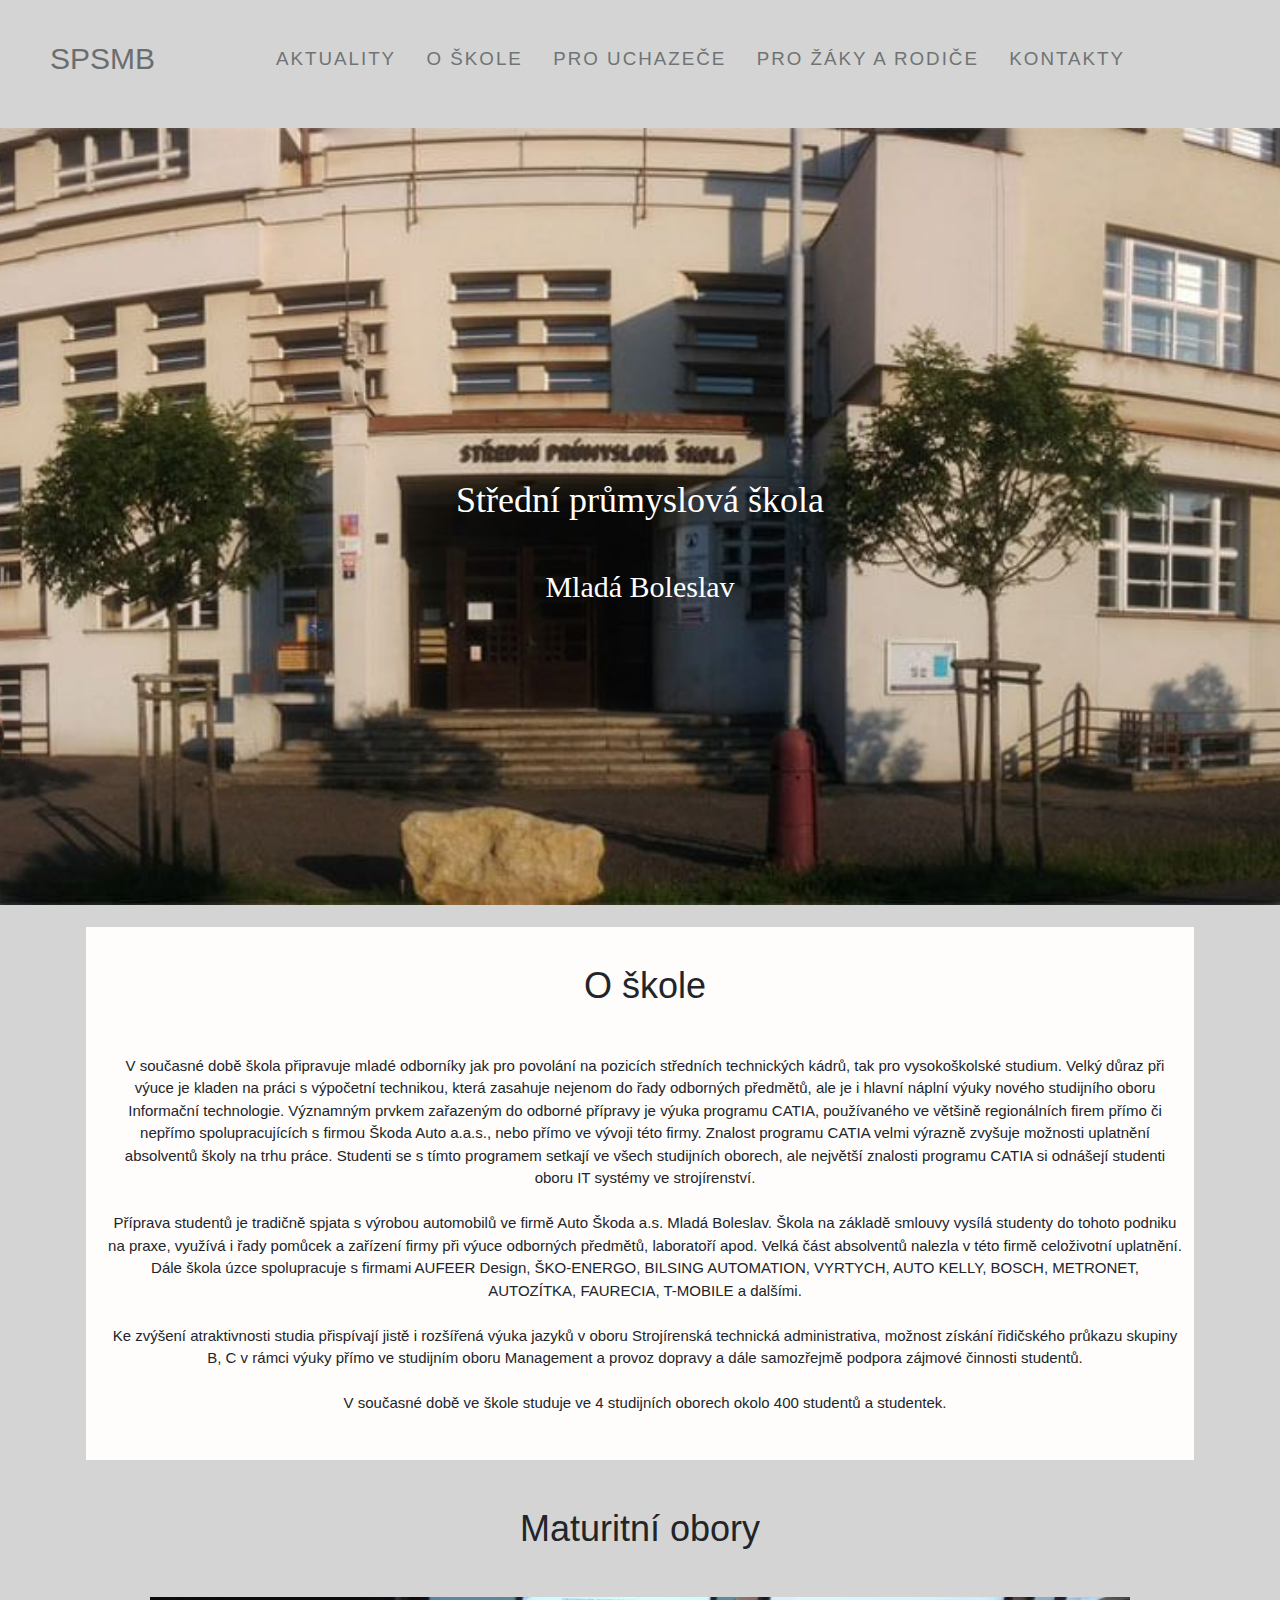
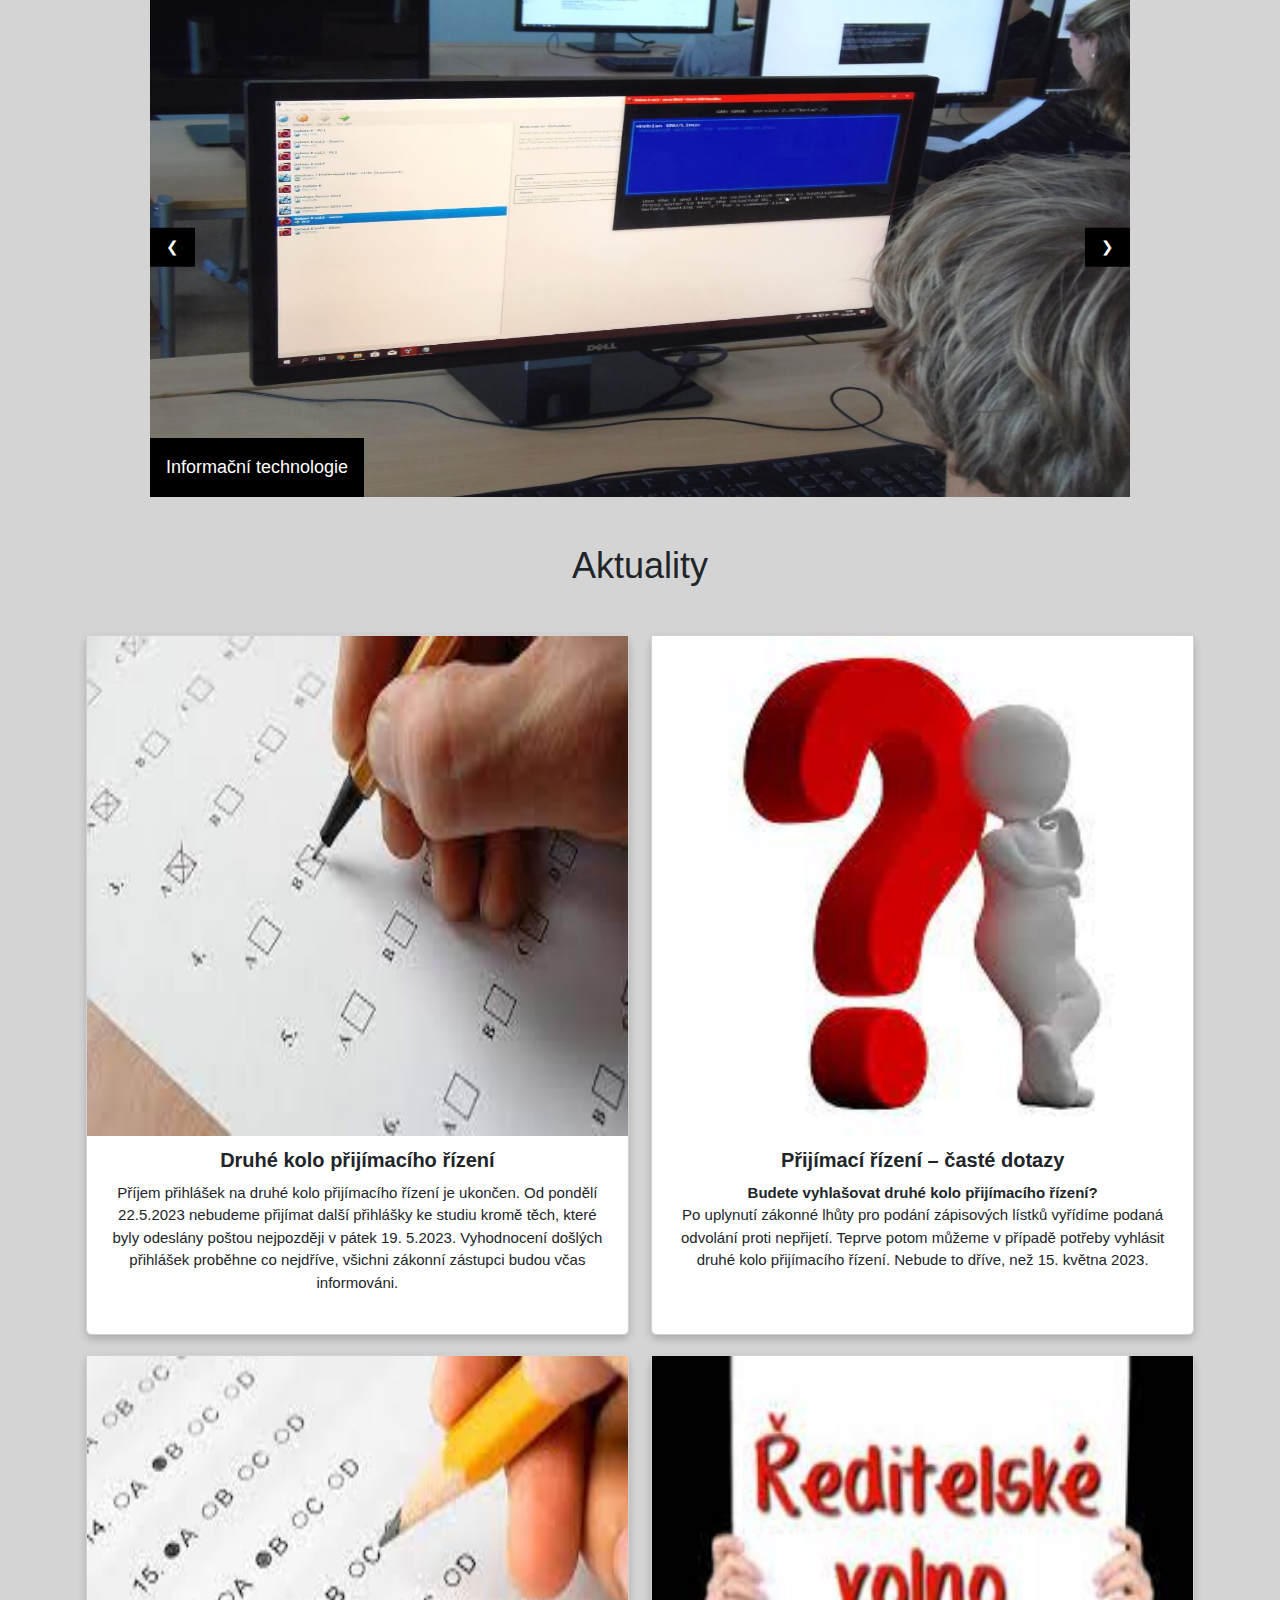
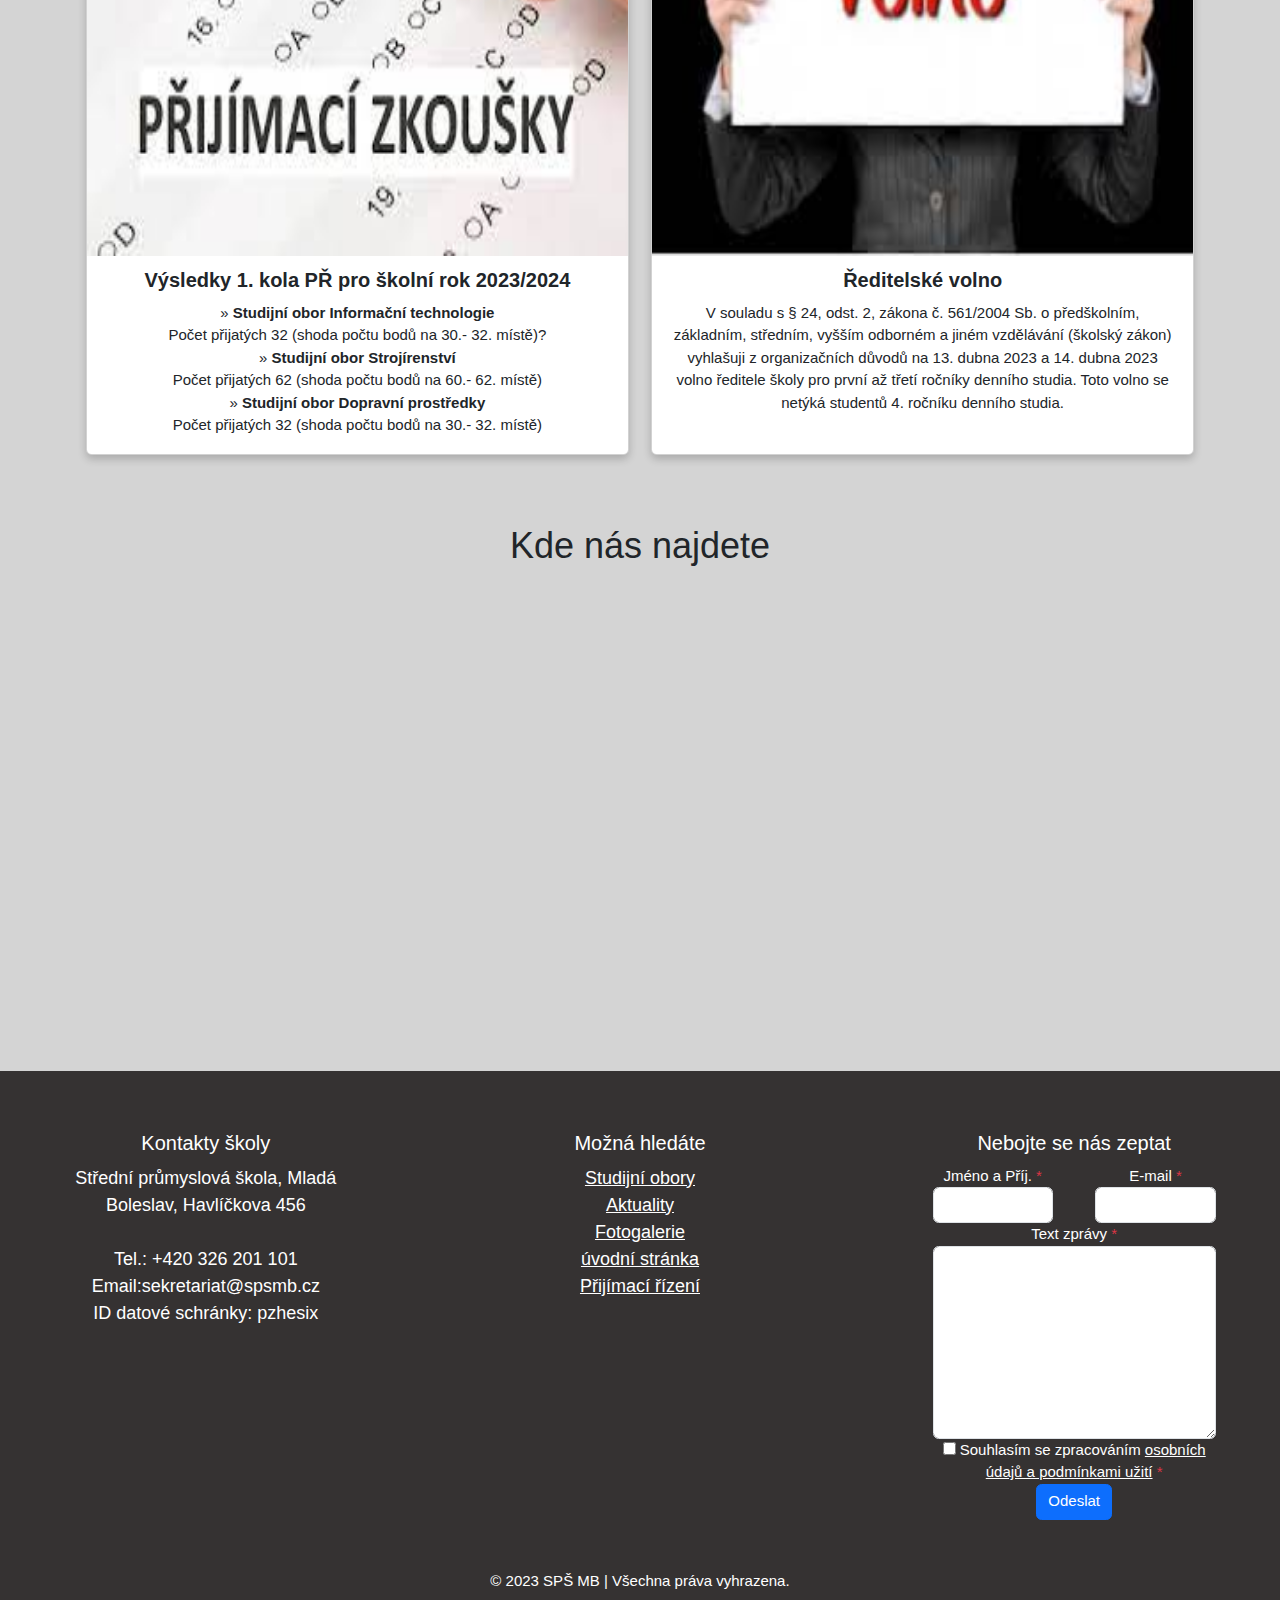
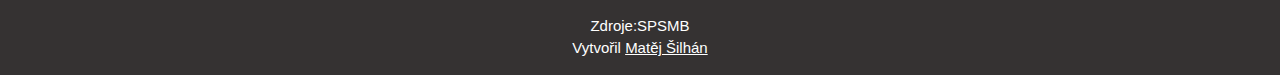
<file: skolnistranka/index.html>
<!DOCTYPE html>
<html lang="en">

<head>
  <meta charset="UTF-8">
  <meta http-equiv="X-UA-Compatible" content="IE=edge">
  <meta name="viewport" content="width=device-width, initial-scale=1.0">
  <title>hlavnistranka</title>
  <link rel="stylesheet" href="bootstrap-5.3.0-alpha2-dist/css/bootstrap.css">
  <link rel="stylesheet" href="style.css">
  <link rel="stylesheet" href="https://www.w3schools.com/w3css/4/w3.css">
  <style>
    .mySlides {
      display: none;
    }
  </style>
</head>

<body>

  <header>
    <nav class="navigation">

      <!-- Logo -->
      <div class="logo">
        <h1>SPSMB</h1>
      </div>

      <!-- Navigation -->
      <ul class="menu-list" id="menu-list2">
        <li><a href="#aktuality">Aktuality</a></li>
        <li><a href="#oskole">O škole</a></li>
        <li><a href="#oskole">Pro uchazeče</a></li>
        <li><a href="#pro-zaky">Pro žáky a rodiče</a></li>
        <li><a href="#kontakty">Kontakty</a></li>

      </ul>

      <a href="javascript:void(0)" class="icon humbarger" onclick="myFunction()">
        <div class="bar"></div>
        <div class="bar2 bar"></div>
        <div class="bar"></div>
      </a>
    </nav>
  </header>
  <script>
    function myFunction() {
      var x = document.getElementById("menu-list2");
      if (x.className === "menu-list") {
        x.className += " humbarger";
      } else {
        x.className = "menu-list";
      }
    }
  </script>

  <div class="pozadi">
    <h1 class="nadpis">Střední průmyslová škola</h1>
    <h2 class="nadpis2">Mladá Boleslav</h2>
  </div>
  <div class="container">


    <div class="oskole" id="oskole">
      <h1>O škole</h1>
      <p>V současné době škola připravuje mladé odborníky jak pro povolání na pozicích středních technických kádrů, tak
        pro vysokoškolské studium. Velký důraz při výuce je kladen na práci s výpočetní technikou, která zasahuje
        nejenom do řady odborných předmětů, ale je i hlavní náplní výuky nového studijního oboru Informační technologie.
        Významným prvkem zařazeným do odborné přípravy je výuka programu CATIA, používaného ve většině regionálních
        firem přímo či nepřímo spolupracujících s firmou Škoda Auto a.a.s., nebo přímo ve vývoji této firmy. Znalost
        programu CATIA velmi výrazně zvyšuje možnosti uplatnění absolventů školy na trhu práce. Studenti se s tímto
        programem setkají ve všech studijních oborech, ale největší znalosti programu CATIA si odnášejí studenti oboru
        IT systémy ve strojírenství.
        <br><br>
        Příprava studentů je tradičně spjata s výrobou automobilů ve firmě Auto Škoda a.s. Mladá Boleslav. Škola na
        základě smlouvy vysílá studenty do tohoto podniku na praxe, využívá i řady pomůcek a zařízení firmy při výuce
        odborných předmětů, laboratoří apod. Velká část absolventů nalezla v této firmě celoživotní uplatnění. Dále
        škola úzce spolupracuje s firmami AUFEER Design, ŠKO-ENERGO, BILSING AUTOMATION, VYRTYCH, AUTO KELLY, BOSCH,
        METRONET, AUTOZÍTKA, FAURECIA, T-MOBILE a dalšími.
        <br><br>
        Ke zvýšení atraktivnosti studia přispívají jistě i rozšířená výuka jazyků v oboru Strojírenská technická
        administrativa, možnost získání řidičského průkazu skupiny B, C v rámci výuky přímo ve studijním oboru
        Management a provoz dopravy a dále samozřejmě podpora zájmové činnosti studentů.
        <br><br>
        V současné době ve škole studuje ve 4 studijních oborech okolo 400 studentů a studentek.
      </p>
    </div>


    <h1 id="pro-zaky">Maturitní obory</h1>

    <div class="w3-content w3-display-container">

      <div class="w3-display-container mySlides">
        <img src="IT.jpg" style="width:100%">
        <div class="w3-display-bottomleft w3-large w3-container w3-padding-16 w3-black">
          Informační technologie
        </div>
      </div>

      <div class="w3-display-container mySlides">
        <img src="strojirenstvi2.jpg" style="width:100%">
        <div class="w3-display-bottomleft w3-large w3-container w3-padding-16 w3-black">
          Strojírenství
        </div>
      </div>

      <div class="w3-display-container mySlides">
        <img src="dopravni2.jpg" style="width:100%">
        <div class="w3-display-bottomleft w3-large w3-container w3-padding-16 w3-black">
          Dopravní prostředky
        </div>
      </div>



      <button class="w3-button w3-display-left w3-black" onclick="plusDivs(-1)">&#10094;</button>
      <button class="w3-button w3-display-right w3-black" onclick="plusDivs(1)">&#10095;</button>

    </div>

    <script>
      var slideIndex = 1;
      showDivs(slideIndex);

      function plusDivs(n) {
        showDivs(slideIndex += n);
      }

      function showDivs(n) {
        var i;
        var x = document.getElementsByClassName("mySlides");
        if (n > x.length) { slideIndex = 1 }
        if (n < 1) { slideIndex = x.length }
        for (i = 0; i < x.length; i++) {
          x[i].style.display = "none";
        }
        x[slideIndex - 1].style.display = "block";
      }
    </script>

    <h1 id="aktuality">Aktuality</h1>

    <div class="row ">





      <div class="col-12 col-sm-6 col-lg-6 ">
        <div class="card">
          <img src="prijimacky.jpg" alt="Avatar" style="width:100%">
          <div class="container">
            <h4><b>Druhé kolo přijímacího řízení</b></h4>
            <p>Příjem přihlášek na druhé kolo přijímacího řízení je ukončen. Od pondělí 22.5.2023 nebudeme přijímat
              další přihlášky ke studiu kromě těch, které byly odeslány poštou nejpozději v pátek 19. 5.2023.
              Vyhodnocení došlých přihlášek proběhne co nejdříve, všichni zákonní zástupci budou včas informováni.</p>
           
          </div>
        </div>

      </div>
      <div class="col-12 col-sm-6 col-lg-6 ">
        <div class="card">
          <img src="otaznik.jpg" alt="Avatar" style="width:100%">
          <div class="container">
            <h4><b>Přijímací řízení – časté dotazy</b></h4>
            <p><b>Budete vyhlašovat druhé kolo přijímacího řízení?</b><br>

              Po uplynutí zákonné lhůty pro podání zápisových lístků vyřídíme podaná odvolání proti nepřijetí. Teprve
              potom můžeme v případě potřeby vyhlásit druhé kolo přijímacího řízení. Nebude to dříve, než 15. května
              2023.</p>
           
          </div>
        </div>


      </div>

      <div class="col-12 col-sm-6 col-lg-6 ">
        <div class="card">
          <img src="prijimacky2.jpg" alt="Avatar" style="width:100%">
          <div class="container">
            <h4><b>Výsledky 1. kola PŘ pro školní rok 2023/2024</b></h4>
            <p>» <b>Studijní obor Informační technologie</b><br> Počet přijatých 32 (shoda počtu bodů na 30.- 32.
              místě)?<br>
              » <b>Studijní obor Strojírenství </b><br> Počet přijatých 62 (shoda počtu bodů na 60.- 62. místě)<br>
              » <b>Studijní obor Dopravní prostředky</b> <br>Počet přijatých 32 (shoda počtu bodů na 30.- 32. místě)</p>
            
          </div>
        </div>

      </div>

      <div class="col-12 col-sm-6 col-lg-6 ">
        <div class="card">
          <img src="reditelske.jpg" alt="Avatar" style="width:100%">
          <div class="container">
            <h4><b>Ředitelské volno</b></h4>
            <p>V souladu s § 24, odst. 2, zákona č. 561/2004 Sb. o předškolním, základním, středním, vyšším odborném a
              jiném vzdělávání (školský zákon) vyhlašuji z organizačních důvodů na 13. dubna 2023 a 14. dubna 2023 volno
              ředitele školy pro první až třetí ročníky denního studia. Toto volno se netýká studentů 4. ročníku denního
              studia.</p>
           
          </div>
        </div>

      </div>
    </div>







  </div>
  <div class="mapa">
    <h1 id="kontakty">Kde nás najdete</h1>
    <iframe
      src="https://www.google.com/maps/embed?pb=!1m18!1m12!1m3!1d2137.8382290207765!2d14.900979731099365!3d50.41627762615806!2m3!1f0!2f0!3f0!3m2!1i1024!2i768!4f13.1!3m3!1m2!1s0x470955b8547e8079%3A0xb553032a1eaf8b6d!2zU3TFmWVkbsOtIHByxa9teXNsb3bDoSDFoWtvbGEgTWxhZMOhIEJvbGVzbGF2!5e0!3m2!1scs!2scz!4v1685189300219!5m2!1scs!2scz"
      width="600" height="450" style="border:0;" allowfullscreen="" loading="lazy"
      referrerpolicy="no-referrer-when-downgrade"></iframe>
  </div>

  <footer>


    <div class="row" style="padding-top: 50px;">
      <div class="  col-sm-12 col-md-3 rounded-3" style="margin-left: auto;
      margin-right: auto;">
        <h4>Kontakty školy</h4>
        <p style="font-size: large;">Střední průmyslová škola,
          Mladá Boleslav, Havlíčkova 456<br><br>
          Tel.: +420 326 201 101<br>
          Email:sekretariat@‍spsmb.cz<br>
          ID datové schránky: pzhesix


        </p>
      </div>
      <div class="  col-sm-12 col-md-3 rounded-3" style="margin-left: auto;
      margin-right: auto;">
        <h4>Možná hledáte</h4>
        <p style="font-size: large;">

          <a href="#">Studijní obory</a><br>
          <a href="#">Aktuality</a><br>
          <a href="#">Fotogalerie</a><br>
          <a href="#">úvodní stránka</a><br>
          <a href="#">Přijímací řízení</a>


        </p>
      </div>
      <div class="col-sm-8 col-lg-8 col-xl-3 rounded-3 " style="margin: auto;">
        <h4>Nebojte se nás zeptat</h4>

        <form action="" method="post" data-ajaxize="form">

          <div class="row">
            <div class="col-12 col-md-6">
              <div class="form-group">
                <label for="name">Jméno a Příj. <span class="text-danger">*</span></label>
                <input type="text" id="name" name="name" class="form-control" placeholder="" required="required"
                  maxlength="150">
              </div>
            </div>
            <div class="col-12 col-md-6">
              <div class="form-group">
                <label for="email">E-mail <span class="text-danger">*</span></label>
                <input type="email" id="email" name="email" class="form-control" placeholder="" required="required"
                  maxlength="150">
              </div>
            </div>
          </div>

          <div class="row">
            <div class="col-12">
              <div class="form-group">
                <label for="message">Text zprávy <span class="text-danger">*</span></label>
                <textarea id="message" name="message" class="form-control" placeholder="" required="required"
                  rows="8"></textarea>
              </div>
            </div>
          </div>

          <div class="row row-consent">
            <div class="col-12">
              <div class="form-group">
                <label>
                  <input type="checkbox" id="consent" name="consent" value="1" required="required"> Souhlasím se
                  zpracováním <a href="/ochrana-osobnich-udaju-a-podminky-uziti" target="_blank">osobních údajů a
                    podmínkami užití</a> <span class="text-danger">*</span>
                </label>
              </div>
            </div>
          </div>

          <div class="row row-recaptcha">
            <div class="col-12">
              <input id="gr647217cc98896" type="hidden" name="g-recaptcha-response"
                value="[base64]">
              <script>var gr647217cc98896Onload = function () { grecaptcha.ready(function () { grecaptcha.execute("6Lcv1dcUAAAAABi4IHQguGBRgI7c4D_JWwkRa8nE", { action: "contact" }).then(function (token) { document.getElementById("gr647217cc98896").value = token; }); }); }; var gr647217cc98896Focus = setTimeout(function () { var rl = $("#gr647217cc98896"); rl.closest("form").find("input").on("focus", function () { if (!rl.data("loaded")) { var gr = document.createElement("script"); gr.src = "https://www.google.com/recaptcha/api.js?render=6Lcv1dcUAAAAABi4IHQguGBRgI7c4D_JWwkRa8nE&onload=gr647217cc98896Onload"; gr.type = "text/javascript"; gr.async = "true"; var s = document.getElementsByTagName("script")[0]; s.parentNode.insertBefore(gr, s); rl.data("loaded", "1"); } }); }, 400); var gr647217cc98896Error = setTimeout(function () { var rl = $("#gr647217cc98896"); if (!rl.data("loaded") && rl.parent().find(".text-danger").length) { var gr = document.createElement("script"); gr.src = "https://www.google.com/recaptcha/api.js?render=6Lcv1dcUAAAAABi4IHQguGBRgI7c4D_JWwkRa8nE&onload=gr647217cc98896Onload"; gr.type = "text/javascript"; gr.async = "true"; var s = document.getElementsByTagName("script")[0]; s.parentNode.insertBefore(gr, s); rl.data("loaded", "1"); } }, 400); if (typeof jQuery == "undefined") { document.addEventListener("DOMContentLoaded", function () { gr647217cc98896Focus; gr647217cc98896Error; }); } else { gr647217cc98896Focus; gr647217cc98896Error; }</script>
            </div>
          </div>

          <div class="row row-submit">
            <div class="col-12">
              <input type="hidden" id="formsId" name="formsId" value="contact">
              <div class="d-none"><label for="csrf647217cc98996">CSRF token</label><input id="csrf647217cc98996"
                  type="text" name="csrf" value="" class="form-control"><input type="hidden" name="tfield"
                  value="MTY4NTE5ODc5Ng=="><input type="hidden" name="Z051YTNjNUZUNThyR1krbXpZNWhJZz09"
                  value="UDU4K09LbnpnZTQwYlkvYmRCS1JRUT09"></div> <input type="hidden" name="redraw"
                value="form.contact">
              <input type="hidden" name="forced" value="">
              <button class="btn btn-primary" type="submit">
                Odeslat </button>
            </div>

          </div>

        </form>


      </div>
      <p style="margin-top: 50px;">© 2023 SPŠ MB | Všechna práva vyhrazena.
        <br><br> Zdroje:SPSMB<br>
        Vytvořil <a href="matejsilhan.html">Matěj Šilhán</a>
      </p>

    </div>
  </footer>
</body>

</html>
</file>
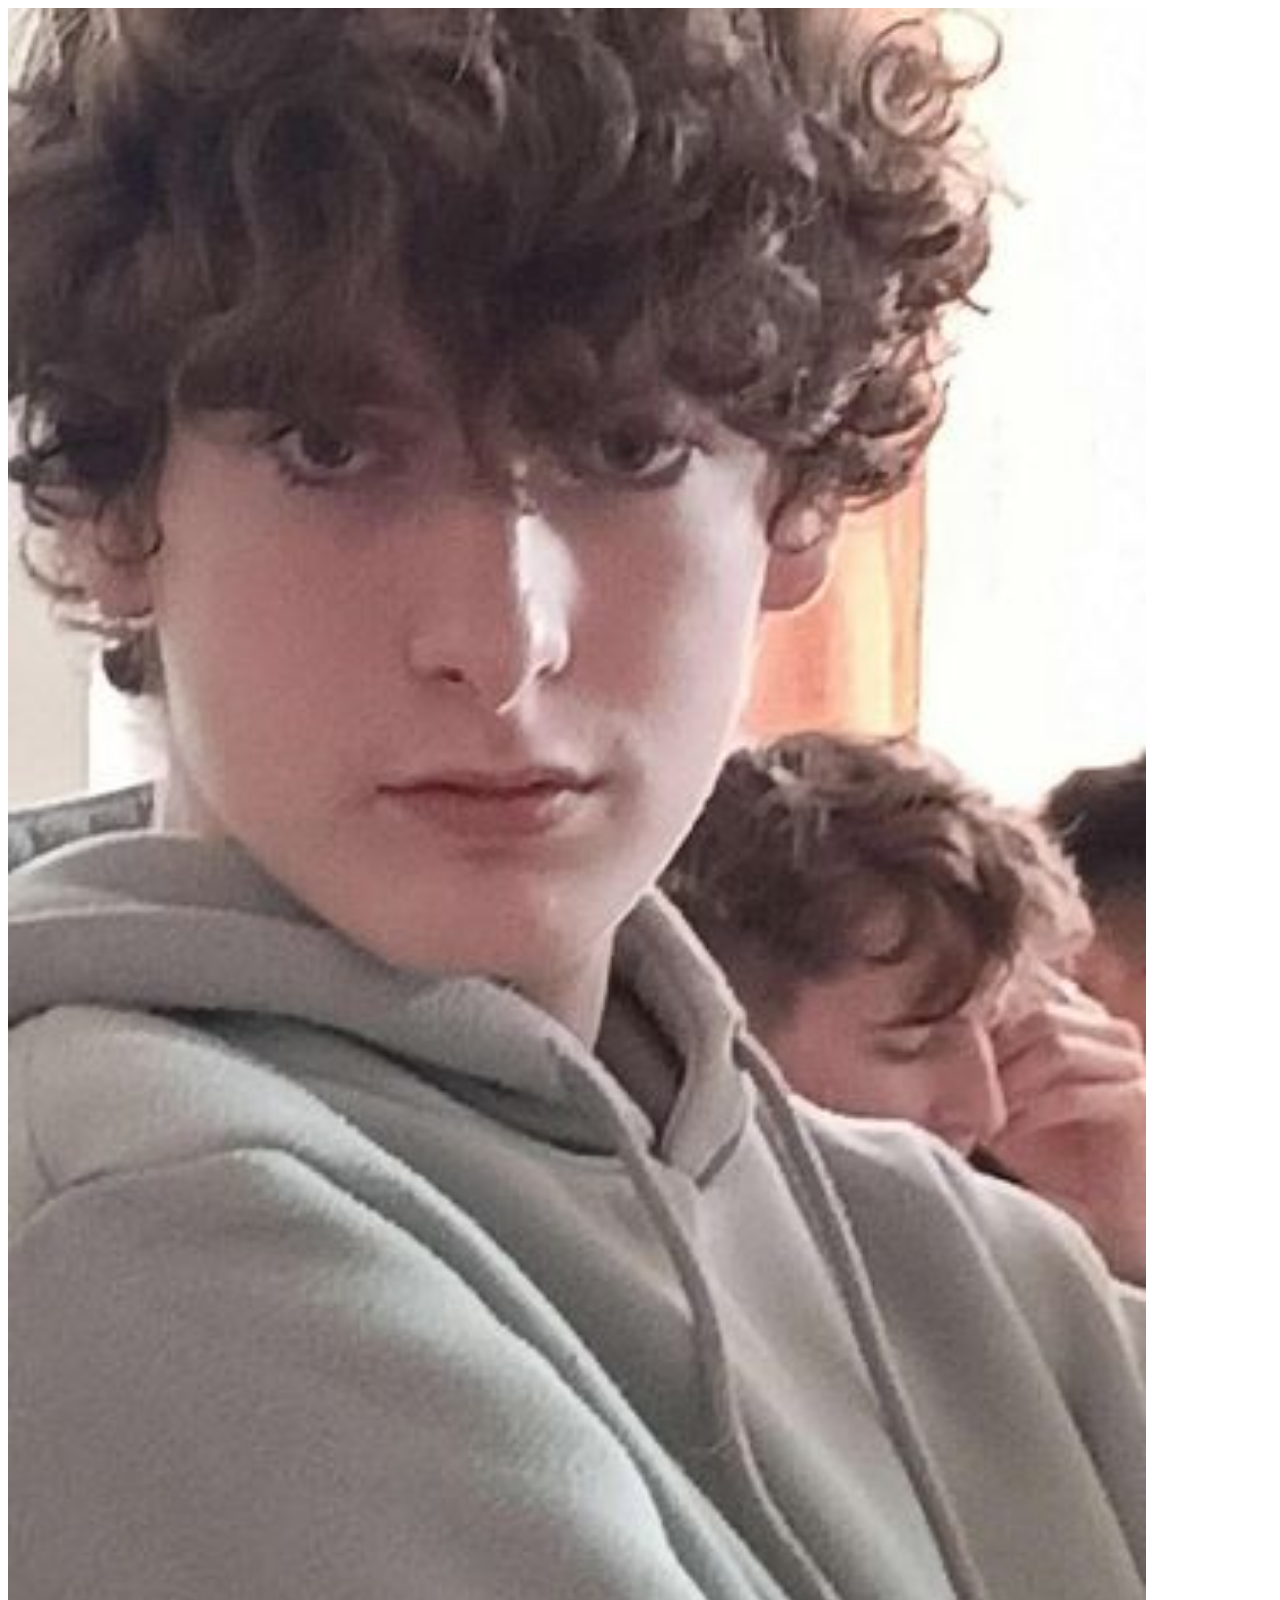
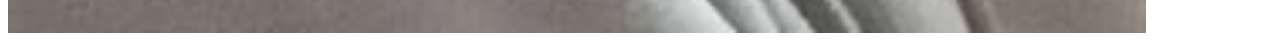
<file: skolnistranka/matejsilhan.html>
<!DOCTYPE html>
<html lang="en">
<head>
    <meta charset="UTF-8">
    <meta http-equiv="X-UA-Compatible" content="IE=edge">
    <meta name="viewport" content="width=device-width, initial-scale=1.0">
    <title>Document</title>
</head>
<body>
    <img src="matejsilhan.jpg" width="90%" height="90%" style="margin: auto;">
</body>
</html>
</file>
<file: skolnistranka/style.css>
.pozadi {
    background-image: url(spsmb.jpg);
    background-position: center;
    background-size: cover;
    background-repeat: no-repeat;
}

.nadpis2 {
    font-family: fantasy;
    text-align: center;
    color: rgb(255, 255, 255);
    padding-bottom: 300px;
}

.nadpis {
    font-family: fantasy;
    text-align: center;
    color: rgb(255, 255, 255);
    padding-top: 350px;
     
}


h1{text-align: center;
    font-weight: 600;
    line-height: 1.2632;
padding: 1em;}


   

      .obory{height: 250px;
        margin: auto;
        margin-top: 20px;
    margin-bottom: 10px;
    text-align: center;
    border: 7px white solid;
    
}
*{ box-sizing: border-box;
 }
 body{background-color: #d4d4d4;}
h3{
text-align: center;
color: #f3f3f3;
margin-top: 50px;
margin-bottom: 80px;
}

button a{text-align: center;

margin-top: 50px;}

.card {

    box-shadow: 0 4px 8px 0 rgba(0,0,0,0.2);
    transition: 0.3s;
    text-align: center;
  }
  
  
  .card:hover {
    box-shadow: 0 8px 16px 0 rgba(0,0,0,0.2);
  }
  
  
  .container {
    padding: 2px 16px;
  }
  .card {
    
    box-shadow: 0 4px 8px 0 rgba(0,0,0,0.2);
    transition: 0.3s;
    margin-bottom: 20px;
    height: 700px;
  }
  

  .card:hover {
    box-shadow: 0 8px 16px 0 rgba(0,0,0,0.2);
  }
  
 
  .container {
    padding: 2px 16px;
  }

 h4{text-align: center;}
 p{text-align: left;}

 .mapa{text-align: center;
    margin: auto;
}
iframe{width: 100%;}

footer{background-color: rgb(53, 50, 50);
    color: white;
margin: 0;
text-align: center;}

p{text-align: center;}
a{color: gray;}
textarea{background-color: black;}

.form-group{margin-left: 10px;
margin-right: 10px;}


header .navigation {
  display: flex;
  justify-content: space-between;
  align-items: center;
  min-height: 12vh;
  min-width: 100%;
  z-index: 10;
  background: #d4d4d4;
 
}

header .navigation .logo {
  margin-left: 20px;
}

header .navigation .logo h1 {
  color: #6b6d6e;
  font-size: 30px;
  line-height: 38px;
}

header .navigation .menu-list {
  list-style: none;
  display: flex;
  justify-content: space-between;
  align-items: center;
  width: 80%;
  margin: auto 20px auto 0;
  padding-right: 9em;
  z-index: 9999;
}

header .navigation .humbarger {
  margin-right: 20px;
  display: none;
}

.bar {
  width: 30px;
  height: 2px;
  margin: 7px;
  background: #494955;
}

header .navigation .menu-list li a {
  color: #6f7374;
  font-size: 1.25rem;
  letter-spacing: 2px;
  text-transform: uppercase;
  cursor: pointer;
  transition: color 1s ease, border 1s ease;
  text-decoration: none;
}




@media only screen and (min-width: 768px) and (max-width: 991px) {
  header .navigation .menu-list {
      width: 60%;
  }

  header .navigation .menu-list li a {
      font-size: 1rem;
  }

}

@media only screen and (max-width: 1200px) {

  header .navigation .menu-list {
      position: absolute;
      top: 12vh;
      width: 100%;
      background: #d4d4d4;
      text-align: center;
      display: none;
      padding-right: 0;
  }

  header .navigation .menu-list li {
      display: block;
  }

  header .navigation .menu-list li a {
      display: block;
      padding: 20px;
      margin-left: 0;
  }

  header .navigation .menu-list li a:hover {
      color: #757e81;
      padding-left: 30px;
      background: rgba(177, 212, 224, 0.2);
  }


  header .navigation .humbarger {
      display: block;

  }

  .humbarger:hover .menu-list {
      display: block;

  }
}
li{margin-left: 10px;}

img{width: auto;
height: 250px;}


h2{text-align: center;}

.obory2{margin-left: 30px;}
.oboryimg{width: 100%;
height: auto;}
.oborydiv{ background-color: rgb(170, 165, 165);
margin-bottom: 50px;}
.kontakty{background-color: rgb(170, 165, 165);}

img{height: 500px;}
.oskole{ background-color:rgb(255, 252, 252) ;
width: 100%;
padding-left: 20px;
padding-right: 10px;
padding-bottom: 30px;}
</file>
